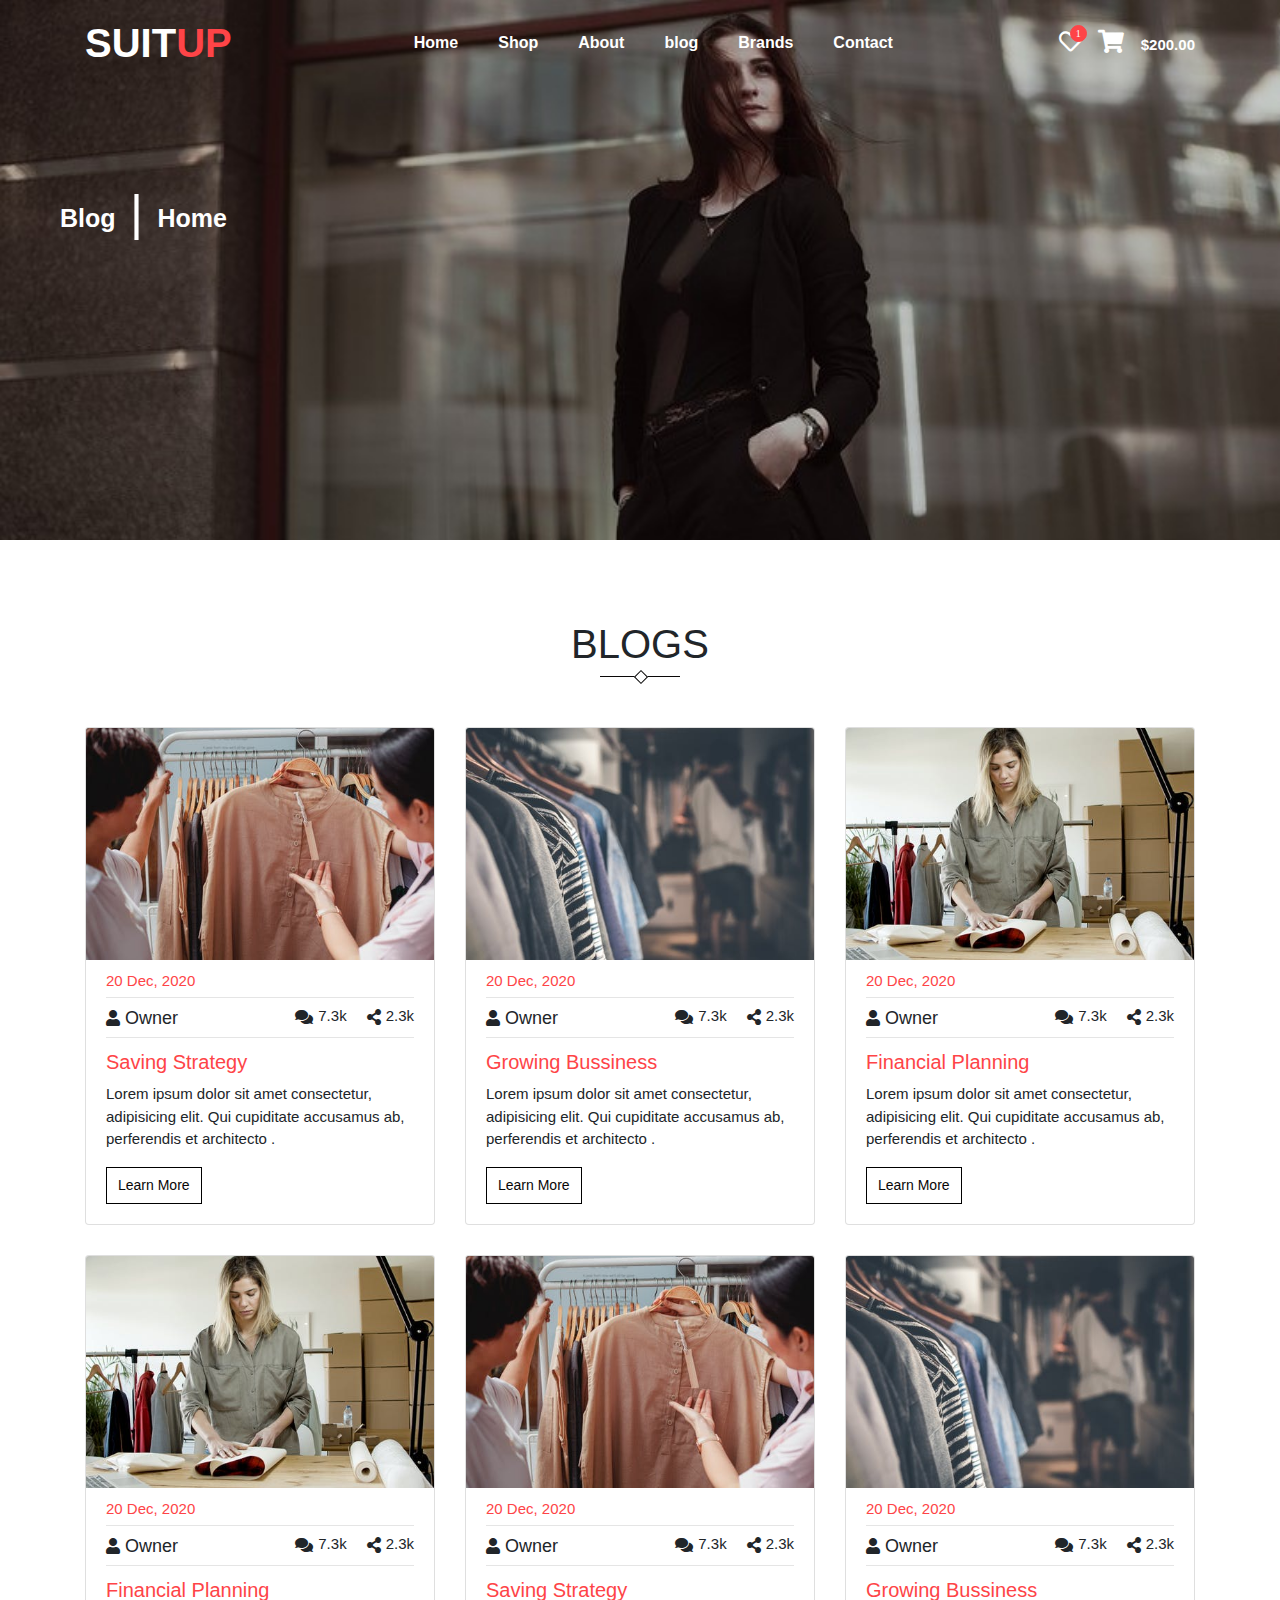
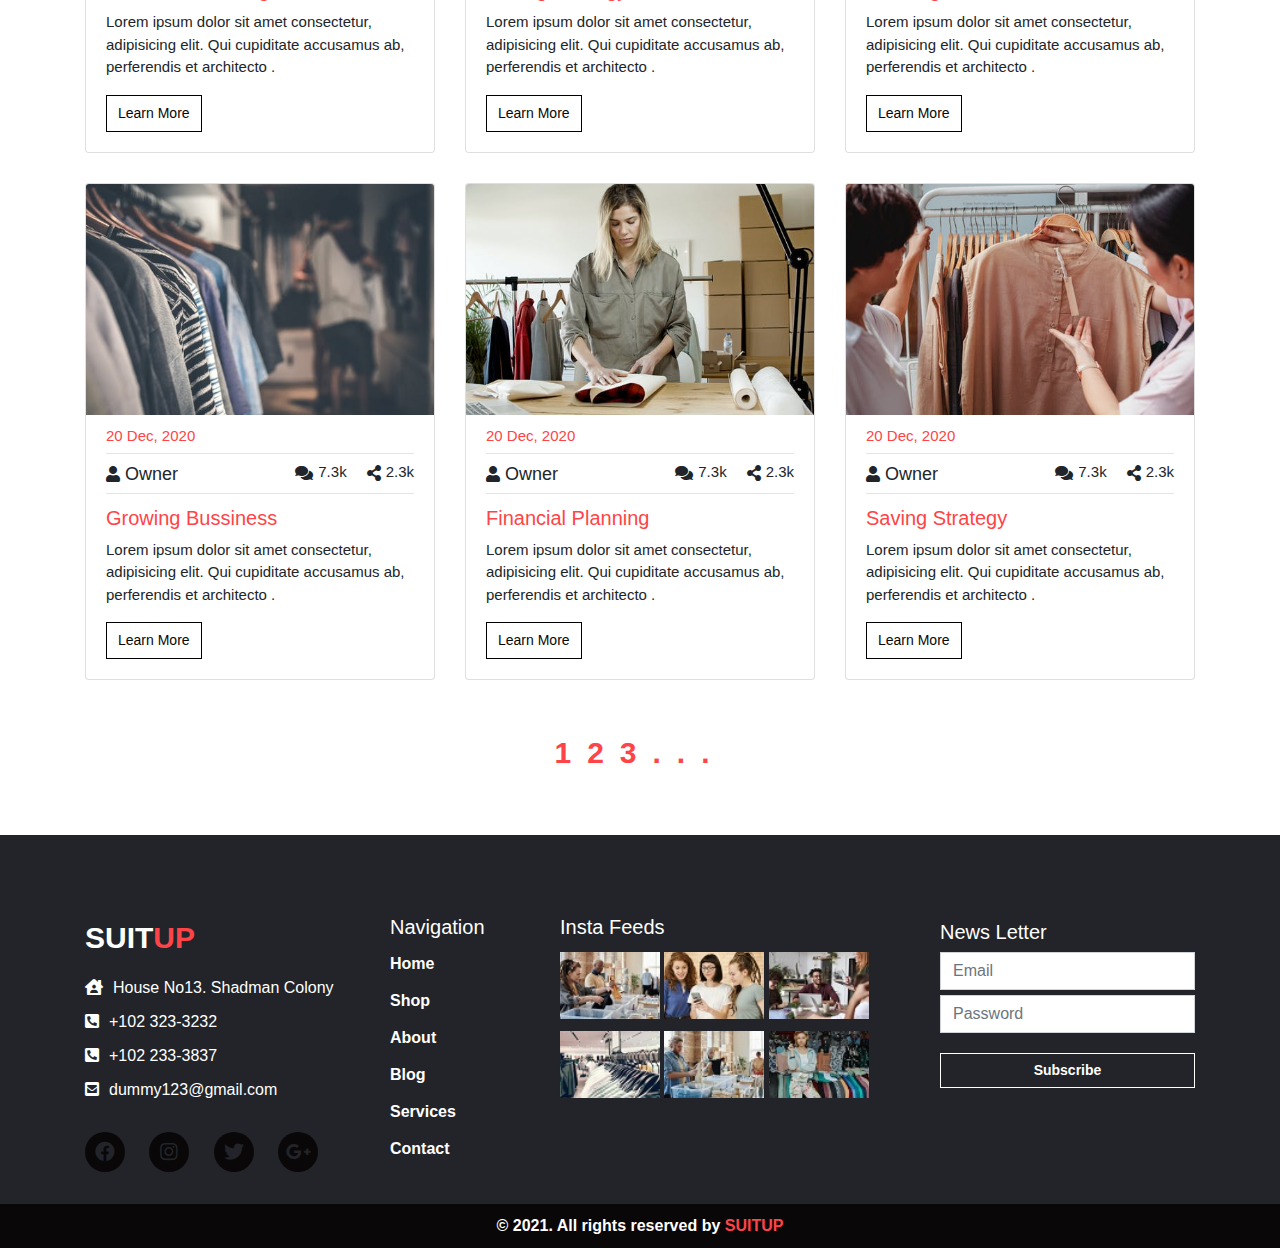
<file: blogs.html>
<!DOCTYPE html>
<html lang="azz">
    <head>
        <meta charset="UTF-8">
        <meta name="viewport" content="width=device-width, initial-scale=1.0">
        <title>Blogs-detail</title>
        <link rel="stylesheet" href="assets/css/style.css">
        <link rel="stylesheet" href="assets/css/aos.css">
        <link rel="stylesheet" href="assets/css/owl.carousel.min.css">
        <link rel="stylesheet" href="assets/css/owl.theme.default.min.css">
        <link rel="stylesheet" href="assets/css/all.css">
        <link rel="stylesheet" href="assets/css/fontawesome.min.css">
        <link rel="stylesheet" href="assets/css/bootstrap.min.css">

    </head>
    <body>
        <header class="blogs-detail">
            <nav class="navbar navbar-expand-md navbar-dark" id="nava">
                <div class="container">
                    <a href="#" class="navbar-brand">SUIT<span>UP</span></a>
                    <button class="navbar-toggler bg-dark" type="button" data-toggle="collapse" data-target="#hello" aria-controls="navbarSupportedContent" aria-expanded="false" aria-label="Toggle navigation">
                        <span class="navbar-toggler-icon"></span>
                    </button>
                    <div class="collapse navbar-collapse" id="hello">
                        <ul class="navbar-nav m-auto relative">
                            <li class="nav-item relative"><a href="#" class="nav-link">Home</a></li>
                            <li class="nav-item relative"><a href="#ourteam" class="nav-link">Shop</a></li>
                            <li class="nav-item relative list"><a href="#aboutus" class="nav-link">About</a>
                               
                            </li>
                            <li class="nav-item list relative"><a href="#blog" class="nav-link">blog</a>
                               
                            </li>
                            <li class="nav-item relative"><a href="#latestcollect" class="nav-link">Brands</a></li>
                            <li class="nav-item relative list"><a href="#contactus" class="nav-link">Contact</a>
                                
                            </li>
                        </ul>
                        <div class="icons relative">
                            <div class="nav-icons">
                                <i class="far fa-heart one-text"></i>
                                <i class="fas fa-shopping-cart"></i>
                                <p class="inline">$200.00</p>
                            </div>
                        </div>
                    </div>
                </div>
             </nav>
        <div class="blog-detail-button relative">
            <a class="btn line" href="#">Blog</a>
            <span>|</span>
            <a class="btn" href="#">Home</a>
        </div>
        </header>
        <section id="blog">
            <div class="container blog-detail">
                <div class="row">
                    <div class="col-12 text-center">
                        <h1>Blogs</h1>
                        <div class="style-line relative">
                            <div class="style-line1"></div>
                        </div>
                    </div>
                    <div class="col-lg-4 col-md-6">
                        <div class="card relative">
                            <img class="card-img-top" src="assets/images/Blog/b1.jpeg" alt="Card image cap">
                            <div class="card-body">
                                <div class="blog-date">
                                    <p >20 Dec, 2020</p>
                                </div>
                                <div class="card-title-2">
                                    <div class="content d-flex">
                                        <i class="fas fa-user"></i>
                                        <p>Owner</p>
                                    </div>
                                    <div class="content2">
                                        <div class="media">
                                            <div class="media-left d-flex">
                                                <i class="fas fa-comments"></i>
                                                <p>7.3k</p>
                                            </div>
                                            <div class="media-right d-flex">
                                                <i class="fas fa-share-alt"></i>
                                                <p>2.3k</p>
                                            </div>
                                        </div>
                                    </div>
                                </div>
                                <h5 class="card-title">Saving Strategy</h5>
                                <p class="card-text"> Lorem ipsum dolor sit amet consectetur, adipisicing elit.
                                    Qui cupiditate accusamus ab, perferendis et architecto
                                    .</p>
                                   <a href="blog.html" type="button" class="btn1">Learn More</a>
                            </div>
                        </div>
                    </div>
                    <div class="col-lg-4 col-md-6">
                        <div class="card">
                            <img class="card-img-top" src="assets/images/Blog/b2.jpeg" alt="Card image cap">
                            <div class="card-body">
                                <div class="blog-date">
                                    <p>20 Dec, 2020</p>
                                </div>
                                <div class="card-title-2">
                                    <div class="content d-flex">
                                        <i class="fas fa-user"></i>
                                        <p>Owner</p>
                                    </div>
                                    <div class="content2">
                                        <div class="media">
                                            <div class="media-left d-flex">
                                                <i class="fas fa-comments"></i>
                                                <p>7.3k</p>
                                            </div>
                                            <div class="media-right d-flex">
                                                <i class="fas fa-share-alt"></i>
                                                <p>2.3k</p>
                                            </div>
                                        </div>
                                    </div>
                                </div>
                                <h5 class="card-title">Growing Bussiness</h5>
                                <p class="card-text"> Lorem ipsum dolor sit amet consectetur, adipisicing elit.
                                    Qui cupiditate accusamus ab, perferendis et architecto
                                    .</p>
                                   <a href="blog.html" type="button" class="btn1">Learn More</a>
                            </div>
                        </div>
                    </div>
                    <div class="col-lg-4 col-md-6">
                        <div class="card">
                            <img class="card-img-top" src="assets/images/Blog/b3.jpeg" alt="Card image cap">
                            <div class="card-body">
                                <div class="blog-date">
                                    <p>20 Dec, 2020</p>
                                </div>
                                <div class="card-title-2">
                                    <div class="content d-flex">
                                        <i class="fas fa-user"></i>
                                        <p>Owner</p>
                                    </div>
                                    <div class="content2">
                                        <div class="media">
                                            <div class="media-left d-flex">
                                                <i class="fas fa-comments"></i>
                                                <p>7.3k</p>
                                            </div>
                                            <div class="media-right d-flex">
                                                <i class="fas fa-share-alt"></i>
                                                <p>2.3k</p>
                                            </div>
                                        </div>
                                    </div>
                                </div>
                                <h5 class="card-title">Financial Planning</h5>
                                <p class="card-text"> Lorem ipsum dolor sit amet consectetur, adipisicing elit.
                                    Qui cupiditate accusamus ab, perferendis et architecto
                                    .</p>
                                   <a href="blog.html" type="button" class="btn1">Learn More</a>
                            </div>
                        </div>
                    </div>
                    <div class="col-lg-4 col-md-6">
                        <div class="card">
                            <img class="card-img-top" src="assets/images/Blog/b3.jpeg" alt="Card image cap">
                            <div class="card-body">
                                <div class="blog-date">
                                    <p>20 Dec, 2020</p>
                                </div>
                                <div class="card-title-2">
                                    <div class="content d-flex">
                                        <i class="fas fa-user"></i>
                                        <p>Owner</p>
                                    </div>
                                    <div class="content2">
                                        <div class="media">
                                            <div class="media-left d-flex">
                                                <i class="fas fa-comments"></i>
                                                <p>7.3k</p>
                                            </div>
                                            <div class="media-right d-flex">
                                                <i class="fas fa-share-alt"></i>
                                                <p>2.3k</p>
                                            </div>
                                        </div>
                                    </div>
                                </div>
                                <h5 class="card-title">Financial Planning</h5>
                                <p class="card-text"> Lorem ipsum dolor sit amet consectetur, adipisicing elit.
                                    Qui cupiditate accusamus ab, perferendis et architecto
                                    .</p>
                                   <a href="blog.html" type="button" class="btn1">Learn More</a>
                            </div>
                        </div>
                    </div>
                    <div class="col-lg-4 col-md-6">
                        <div class="card relative">
                            <img class="card-img-top" src="assets/images/Blog/b1.jpeg" alt="Card image cap">
                            <div class="card-body">
                                <div class="blog-date">
                                    <p >20 Dec, 2020</p>
                                </div>
                                <div class="card-title-2">
                                    <div class="content d-flex">
                                        <i class="fas fa-user"></i>
                                        <p>Owner</p>
                                    </div>
                                    <div class="content2">
                                        <div class="media">
                                            <div class="media-left d-flex">
                                                <i class="fas fa-comments"></i>
                                                <p>7.3k</p>
                                            </div>
                                            <div class="media-right d-flex">
                                                <i class="fas fa-share-alt"></i>
                                                <p>2.3k</p>
                                            </div>
                                        </div>
                                    </div>
                                </div>
                                <h5 class="card-title">Saving Strategy</h5>
                                <p class="card-text"> Lorem ipsum dolor sit amet consectetur, adipisicing elit.
                                    Qui cupiditate accusamus ab, perferendis et architecto
                                    .</p>
                                   <a href="blog.html" type="button" class="btn1">Learn More</a>
                            </div>
                        </div>
                    </div>
                    <div class="col-lg-4 col-md-6">
                        <div class="card">
                            <img class="card-img-top" src="assets/images/Blog/b2.jpeg" alt="Card image cap">
                            <div class="card-body">
                                <div class="blog-date">
                                    <p>20 Dec, 2020</p>
                                </div>
                                <div class="card-title-2">
                                    <div class="content d-flex">
                                        <i class="fas fa-user"></i>
                                        <p>Owner</p>
                                    </div>
                                    <div class="content2">
                                        <div class="media">
                                            <div class="media-left d-flex">
                                                <i class="fas fa-comments"></i>
                                                <p>7.3k</p>
                                            </div>
                                            <div class="media-right d-flex">
                                                <i class="fas fa-share-alt"></i>
                                                <p>2.3k</p>
                                            </div>
                                        </div>
                                    </div>
                                </div>
                                <h5 class="card-title">Growing Bussiness</h5>
                                <p class="card-text"> Lorem ipsum dolor sit amet consectetur, adipisicing elit.
                                    Qui cupiditate accusamus ab, perferendis et architecto
                                    .</p>
                                   <a href="blog.html" type="button" class="btn1">Learn More</a>
                            </div>
                        </div>
                    </div>
                    <div class="col-lg-4 col-md-6">
                        <div class="card">
                            <img class="card-img-top" src="assets/images/Blog/b2.jpeg" alt="Card image cap">
                            <div class="card-body">
                                <div class="blog-date">
                                    <p>20 Dec, 2020</p>
                                </div>
                                <div class="card-title-2">
                                    <div class="content d-flex">
                                        <i class="fas fa-user"></i>
                                        <p>Owner</p>
                                    </div>
                                    <div class="content2">
                                        <div class="media">
                                            <div class="media-left d-flex">
                                                <i class="fas fa-comments"></i>
                                                <p>7.3k</p>
                                            </div>
                                            <div class="media-right d-flex">
                                                <i class="fas fa-share-alt"></i>
                                                <p>2.3k</p>
                                            </div>
                                        </div>
                                    </div>
                                </div>
                                <h5 class="card-title">Growing Bussiness</h5>
                                <p class="card-text"> Lorem ipsum dolor sit amet consectetur, adipisicing elit.
                                    Qui cupiditate accusamus ab, perferendis et architecto
                                    .</p>
                                   <a href="blog.html" type="button" class="btn1">Learn More</a>
                            </div>
                        </div>
                    </div>
                    <div class="col-lg-4 col-md-6">
                        <div class="card">
                            <img class="card-img-top" src="assets/images/Blog/b3.jpeg" alt="Card image cap">
                            <div class="card-body">
                                <div class="blog-date">
                                    <p>20 Dec, 2020</p>
                                </div>
                                <div class="card-title-2">
                                    <div class="content d-flex">
                                        <i class="fas fa-user"></i>
                                        <p>Owner</p>
                                    </div>
                                    <div class="content2">
                                        <div class="media">
                                            <div class="media-left d-flex">
                                                <i class="fas fa-comments"></i>
                                                <p>7.3k</p>
                                            </div>
                                            <div class="media-right d-flex">
                                                <i class="fas fa-share-alt"></i>
                                                <p>2.3k</p>
                                            </div>
                                        </div>
                                    </div>
                                </div>
                                <h5 class="card-title">Financial Planning</h5>
                                <p class="card-text"> Lorem ipsum dolor sit amet consectetur, adipisicing elit.
                                    Qui cupiditate accusamus ab, perferendis et architecto
                                    .</p>
                                   <a href="blog.html" type="button" class="btn1">Learn More</a>
                            </div>
                        </div>
                    </div>
                    <div class="col-lg-4 col-md-6">
                        <div class="card relative">
                            <img class="card-img-top" src="assets/images/Blog/b1.jpeg" alt="Card image cap">
                            <div class="card-body">
                                <div class="blog-date">
                                    <p >20 Dec, 2020</p>
                                </div>
                                <div class="card-title-2">
                                    <div class="content d-flex">
                                        <i class="fas fa-user"></i>
                                        <p>Owner</p>
                                    </div>
                                    <div class="content2">
                                        <div class="media">
                                            <div class="media-left d-flex">
                                                <i class="fas fa-comments"></i>
                                                <p>7.3k</p>
                                            </div>
                                            <div class="media-right d-flex">
                                                <i class="fas fa-share-alt"></i>
                                                <p>2.3k</p>
                                            </div>
                                        </div>
                                    </div>
                                </div>
                                <h5 class="card-title">Saving Strategy</h5>
                                <p class="card-text"> Lorem ipsum dolor sit amet consectetur, adipisicing elit.
                                    Qui cupiditate accusamus ab, perferendis et architecto
                                    .</p>
                                   <a href="blog.html" type="button" class="btn1">Learn More</a>
                            </div>
                        </div>
                    </div>
                    <div class="col-12 text-center carry-on">
                        <p>123...</p>
                    </div>
                </div>
            </div>
        </section>
        <footer id="footer">
            <div class="container">
                <div class="row">
                    <div class="col-lg-3 col-md-4">
                        <div class="footer-heading">
                            <p>SUIT<span>UP</span></p>
                        </div>
                        <div class="footer-content">
                            <ul>
                                <li><a><i class="fas fa-house-user"></i>House No13. Shadman Colony</a></li>
                                <li><a><i class="fas fa-phone-square-alt"></i>+102 323-3232</a></li>
                                <li><a><i class="fas fa-phone-square-alt"></i>+102 233-3837</a></li>
                                <li><a><i class="fas fa-envelope-square"></i>dummy123@gmail.com</a></li>
                            </ul>
                        </div>
                        <div class="footer-icons">
                            <ul>
                                <li><a><i class="fab fa-facebook"></i></a></li>
                                <li><a><i class="fab fa-instagram"></i></a></li>
                                <li><a><i class="fab fa-twitter"></i></a></li>
                                <li><a><i class="fab fa-google-plus-g"></i></a></li>
                            </ul>
                        </div>
                    </div>
                    <div class="col-lg-2 col-md-4">
                        <div class="footer-heading2 move">
                            <h5>Navigation</h5>
                            <div class="footer-links">
                                <ul class="footer-links">
                                    <li><a href="#">Home</a></li>
                                    <li><a href="#">Shop</a></li>
                                    <li><a href="#">About</a></li>
                                    <li><a href="#">Blog</a></li>
                                    <li><a href="#">Services</a></li>
                                    <li><a href="#">Contact</a></li>
                                </ul>
                            </div>
                         </div>
                    </div>
                    <div class="col-lg-4 col-md-4">
                        <div class="footer-images">
                            <h5>Insta Feeds</h5>
                            <ul class="">
                                <li class="footer-img"><img src="assets/images/insta feeds/insta1.jpeg"></li>
                                <li class="footer-img"><img src="assets/images/insta feeds/insta3.jpeg"></li>
                                <li class="footer-img"><img src="assets/images/insta feeds/insta2.jpeg"></li>
                                <li class="footer-img"><img src="assets/images/insta feeds/insta5.jpeg"></li>
                                <li class="footer-img"><img src="assets/images/insta feeds/insta4.jpeg"></li>
                                <li class="footer-img"><img src="assets/images/insta feeds/insta6.jpeg"></li>
                            </ul>
                        </div>
                    </div>
                    <div class="col-lg-3 col-md-4">
                        <div class="footer-subscription">
                            <h5>News Letter</h5>
                            <form>
                                <input type="email" class="form-control" placeholder="Email">
                                <input type="password" class="form-control fp" placeholder="Password">
                                <a href="#" type="submit" class="btn form-control">Subscribe</a>
                            </form>
                        </div>
                    </div>
                    
                </div>
            </div>
            <div class="bottom-footer text-center">
                <p>© 2021. All rights reserved by <span>SUITUP</span></p>
            </div>
        </footer>
        <script src="assets/js/jQuery.js"></script>
    <script src="assets/js/bootstrap.min.js"></script>
    <script src="assets/js/owl.carousel.js"></script>
    <script src="assets/js/custom.js"></script>
    <script src="assets/js/counter.js"></script>
    <script src="assets/js/aos.js"></script>
    </body>
</html>
</file>
<file: assets/css/style.css>
/* ----------------------
[Table of contents]
 
01.Default CSS
02.Preloader CSS
03.Navbar CSS
04.Main Banner CSS
05.love-appzo CSS
06.Manage Everything CSS
07.Facts CSS
08.Easy Process CSS
09.Video CSS
10.Pricing CSS
11.FAQ's CSS
12.Testimonial CSS
13.ScreenShots CSS
14.Our Team CSS
15.Blogs CSS
16.Client Carousel CSS
17.Footer CSS
18.Blog Detail Page CSS
19.Contact Page CSS

 --------------------------*/


 /*======================================
 ============== Default CSS =============
 ======================================== */

html{
  scroll-behavior: smooth!important;
}
body{
  font-family: 'Poppins', sans-serif!important;
  
}
:root{
  
   --red: #FE4447!important; 
  --white2: #fcfcfc;
  --white1: #ffffff;
  --black: #090707;
}
h1,h2,h3,h4,h5,h6{
    padding: 0;
    margin: 0;
}
section{
    padding: 80px 0 80px 0;
}
ul{
    padding: 0!important;
    margin: 0!important;
}
p{
    font-size: 15px;
    padding: 0;
    margin: 0;
}
a{
    color: var(--black);
    transition: .5s all ease;
    -webkit-transition: .5s all ease;
    text-decoration: none!important;
}
.btn{
    color: var(--white)!important;
    padding: 8px 16px!important;
    border: 1px solid white!important;
    transition: .5s all ease!important;
    -webkit-transition: .5s all ease!important;
    font-size: 14px!important;
    font-weight: 600!important;
}
.btn:focus{
    box-shadow: none;
}
.btn1{
  color: var(--black);
  padding: 10px 14px;
  border: 1px solid black;
  transition: 0.7s all ease;
  font-size: 14px;
  text-decoration: none;
  font-family: 'Heebo', sans-serif;
}
.btn1:hover{
  color: var(--white1)!important;
  background-color: var(--black);
}
.btn:hover{
  color: var(--black)!important;
  background-color: var(--white);
  
}
.style-line{
  height: 2px;
  background-color: var(--black);
  margin-top: 5px;
  width: 60px;
}
.np{
  padding: 0!important;
}
.ntp{
  padding-top: 0px!important;
}
.pl-5{
  padding-left: 5px;
}
.pb-70{
    padding-bottom: 70px;
}
.pb-50{
    padding-bottom: 50px;
}
.mb-30{
  margin-bottom: 30px;
}
.mb-50{
  margin-bottom: 50px;
}
.relative{
  position: relative;
}
.w-100{
  width: 100%;
}
.h-100{
  height: 100%;
}
.color-white{
  color: var(--white)!important;
}
.f{
  float: right!important;
}
.color-purple{
  color: var(--skyblue);
}
.inline{
  display: inline-block;
}
.bold{
  font-weight: bold;
}
.float-left{
  float: left!important;
}
.form-control{
    height: 50px;
    border-radius: 20px;
}
.db{
  display: inline-block!important;
}
.di{
  display: inline!important;
}
.no-overflow{
  overflow: hidden;
}
.dib{
  display: inline-block!important;
}
section{
  padding-top: 80px;
  padding-bottom: 20px;
}
.style-line1{
  position: absolute;
  top : -4.4px;
  left: 45%;
  border: 1px solid black;
  transform: rotateZ(45deg);
  margin: 0px auto;
  width: 10px;
  height: 10px;
  background-color: var(--white1);
  margin-bottom: 50px;
}
.style-line{
  margin: 0px auto;
  color: #090707;
  width: 100px;
  height: 1px;
  background-color: #090707;
  margin-bottom: 50px;
}


/*******************
*****Top-Banner*****
********************/

.top-banner .top-banner-heading, .top-banner-icon, .top-banner-search-login {
  padding-top: 10px;
}
.top-banner .top-banner-heading p{
  font-size: 16px;
  font-weight: bold;
}
.top-banner .top-banner-heading span{
  color: var(--red)
}
.top-banner-area::before{
   content: '';
   position: absolute;
   top: 100%;
   left: 0;
   height: 1px;
   background-color: #282c2835;
   width: 100%;
}
.top-banner .top-banner-icon{
  color: var(--black);
}
.top-banner p{
  margin-bottom: 10px!important;
}
.top-banner .top-banner-icon ul li{
  display: inline-block;
  text-decoration: none;
  padding-left: 15px;
} 
.top-banner .top-banner-search i{
  padding-right: 6px;
} 
.nav-icons{
  font-size: 23px;
}
.one-text::after{
  content: "1";
  position: absolute;
  left: 8%;
  top: 19%;
  color:var(--white2);
  background-color: var(--red);
  border: 1px solid var(--red);
  border-radius: 50%;
  line-height: 50%;
  padding: 5px 5px;
  font-size: 10px;
}
.top-banner .top-banner-search-login{
  margin-right: 3px;
}
.top-banner .search::after{
  position: absolute;
  top: 0px;
  left: 20%;
  height: 100%;
  width: 1px;
  background-color: #282c2835;
  content: '';
}
.top-banner .top-banner-login i{
  padding-right: 6px;
} 
.top-banner .login::after{
  position: absolute;
  top: 0%;
  left: 62%;
  height: 100%;
  width: 1px;
  background-color: #282c2835;
  content: '';
}
@media screen and (max-width: 991px) {
  .top-banner .search::after{
    position: absolute;
    top: 0px;
    left: 14%;
    height: 100%;
    width: 1px;
    background-color: #282c2835;
    content: '';
  }
  .top-banner .login::after{
    position: absolute;
    top: 0px;
    left: 53%;
    height: 100%;
    width: 1px;
    background-color: #282c2835;
    content: '';
  }
  .icons .nav-icons p{
    display: none;
  }
  .icons .nav-icons{
    padding-left: 5px;
  }
  .one-text::after{
    display: none;
  }
}
.top-banner-area2{
    position: absolute;
    left: 0%;
    top: 0%;
    visibility: hidden;
}
.top-banner-area2 p{
  padding: 10px 0px;
}
@media screen and (max-width: 768px){
  .top-banner-area{
    visibility: hidden;
  }
  .top-banner-area .hdd{
    display: none;
  }
  .top-banner-area2{
    visibility: visible;
  }
  .top-banner-area2::before{
    visibility: visible;
  }
  #nava ul li a{
    padding:8px 0px!important;
  }
}
.top-banner-area2 .row::before{
  content: '';
  position: absolute;
  top: 100%;
  left: 0;
  height: 1px;
  background-color: #282c2835;
  width: 100%;
}

/*******************
*****Navbar*********
********************/

#nava .navbar-brand{
  font-weight: bold;
  font-size: 40px;
  color: var(--black);
}
.navbar-brand span{
  color:var(--red);
}

#nava ul li a{
  font-weight: bold;
  font-size: 16px;
  padding: 0px 20px;
  color:  var(--black);
}
#nava .icons{
  text-align: right;
  padding-top: 12px;
 
  display: inline-block;
}
#nava .nav-icons i{
  padding-right: 10px;
}
#nava .nav-icons p{
  font-weight: bold;
}
#nava .navbar-toggler{
  padding: 10px 15px;
}
#nava .list ul{
 background-color: var(--white1);
 position: absolute;
 top: 20px;
 left: 5px;
 z-index: 2;
 display: none;
 
 border: 1px solid white;
}
#nava .list:hover ul{
  display: block;
}
#nava .list ul li{
  padding: 10px 0px;
  width: 100px;
  list-style: none;
}
#nava .list ul li a{
  padding: 15px 10px 0px 10px;
  font-size: 14px;
  font-weight:bold!important;
}
@media screen and (max-width: 768px){
  .list ul{
    margin-top: -20px!important;
    margin-left: 70px!important;
  }
  .list ul li{
    padding: 0px 0px!important;
  }
}

/*******************
*****Main-Banner****
********************/

.bg-img{
  background-image: url(../images/main-banner/mb5.jpg);
  background-repeat: no-repeat;
  background-size: cover;
  height: 90vh;
}
.bg-img::before{
  content: '';
  position: absolute;
  top: 0;
  left: 0;
  height: 100%;
  width: 100%;
  background-color: rgba(0,0,0,0.5);
  z-index: 1;
}

.bg-img2{
  background-image: url(../images/main-banner/mb``.jpg);
  background-repeat: no-repeat;
  background-size: cover;
  height: 90vh;
  width: 100%;
  margin-top: -15px;
}
.bg-img2::before{
  content: '';
  position: absolute;
  top: 0;
  left: 0;
  height: 100%;
  width: 100%;
  background-color: rgba(0,0,0,0.4);
  z-index: 1;
}
.bg-img3{
  background-image: url(../images/main-banner/mb6.jpg);
  background-repeat: no-repeat;
  background-size: cover;
  height: 90vh;
  width: 100%;
  margin-top: -15px;
}
.bg-img3::before{
  content: '';
  position: absolute;
  top: 0;
  left: 0;
  height: 100%;
  width: 100%;
  background-color: rgba(0,0,0,0.3);
  z-index: 1;
}
.main-banner{
  color: #ffffff;
}
.main-banner a{
  color: #ffffff;
}
.main-banner .main-banner-content{
  position: absolute;
  top: 57%;
  left: 49%;
  transform: translate(-50%,-50%);
  z-index: 2;
  display: inline-block!important;
}

.main-banner h5{
  margin-bottom: 10px;
}
.main-banner .main-banner-content .main-banner-button a{
  margin-right: 10px;
}

.main-banner .main-banner-content .main-banner-middle-heading h1{
  font-size: 50px;
  font-weight: 700;
  margin: 0px 0px;
  padding: 3px 0px;
}
.main-banner .main-banner-middle-heading::before{
  content: '';
  position: absolute;
  top: 0;
  left: 0;
  width: 100%;
  height: 2px;
  color: var(--white1);
  background-color: var(--white1);
  
}
.main-banner .main-banner-middle-heading::after{
  content: '';
  position: absolute;
  top: 100%;
  left: 0;
  width: 100%;
  height: 2px;
  color: var(--white1);
  background-color: var(--white1);
}
.main-banner p{
  margin: 13px 0px;
}
.carousel-control-prev,
.carousel-control-next{
  opacity: 0!important;
}
@media screen and (max-width: 768px){
  .main-banner .main-banner-content p{
    display: none;
  }
}

/*******************
*****Main-Banner2***
********************/

.main-banner .main-banner-content2{
  position: absolute;
  top: 60%;
  left:52%;
  transform: translate(-50%,-50%);
  z-index: 2;
  display: inline-block!important;
}
.main-banner .main-banner-content2 .main-banner-top-heading h1{
  font-size: 50px;
  margin: 0px 0px;
  font-weight: bold;
  text-transform: uppercase;
}
.main-banner .main-banner-content2 .main-banner-top-heading::after{
  content: '';
  position: absolute;
  top: 100;
  left: 0;
  width: 100%;
  height: 3px;
  color: var(--white1);
  background-color: var(--white1);
  
}
.main-banner .main-banner-content2 p{
  margin: 8px 0px;
}
.main-banner .main-banner-content2 .btn{
  background-color: white!important;
  color: var(--black)!important;
}
.main-banner .main-banner-content2 .btn:hover{
  background-color: transparent!important;
  color: white!important;
}

/*******************
*****Main-Banner2***
********************/

.main-banner .main-banner-content3{
  position: absolute;
  top: 60%;
  left:52%;
  transform: translate(-50%,-50%);
  z-index: 2;
  display: inline-block!important;
}
.main-banner .main-banner-content3 .main-banner-top-heading h1{
  font-size: 50px;
  margin: 0px 0px;
  font-weight: bold;
  text-transform: uppercase;
}
.main-banner .main-banner-content3 a{
  margin-top: 10px;
}

 
/*******************
*****Collec-type****
********************/

#collectiontype{
  padding-top: 20px;
}
#collectiontype .collec-content::before,
#collectiontype .collec-content::after{
  content: '';
  width: 0;
  height: 0;
  position: absolute;
  z-index: 1;
  opacity: 0;
}
#collectiontype .collec-content{
  overflow: hidden;
  
}
#collectiontype .collec-content img{
  -webkit-transform: scale(1.2);
	transform: scale(1.2);
	-webkit-transition: .3s ease-in-out;
	transition: .5s ease-in-out;
}
#collectiontype .collec-content:hover img{
  -webkit-transform: scale(1);
	transform: scale(1);
  filter: brightness(60%);
}
#collectiontype .collec-content:hover::before,
#collectiontype .collec-content:hover::after{
  height: 90%;
  width: 90%;
  opacity: 1;
  transition: .5s ease-in-out;
}
#collectiontype .collec-content::before{
  bottom: 5%;
  left: 5%;
  border-left: 2px solid var(--white2);
  border-bottom: 2px solid var(--white2);
}
#collectiontype .collec-content::after{
  top: 5%;
  right: 5%;
  border-top: 2px solid var(--white2);
  border-right: 2px solid var(--white2);
}
#collectiontype .content{
  width: 100%;
  position: absolute;
  top: 35%;
  left: 0%;
  color: var(--white1);
}

#collectiontype .content h3{
  font-size: 50px;
  margin-bottom: 0;
}
#collectiontype .content p{
  color: #FC4840;
  font-weight: bold;
}
 /*******************
*******Gallery*******
********************/

#gallery img{
  width: 100%;
}
#gallery .gallery-image img{
  filter: brightness(50%);
  transition: 0.5s ease-in 0s;
}
#gallery .gallery-image:hover img{
  filter: brightness(100%);
}

/*******************
*******AboutUs******
********************/

#aboutus h1{
  text-transform: uppercase;
}
#aboutus .style-line{
  width: 130px;
}
#aboutus .aboutus-content h2{
  font-weight: bold;
}
#aboutus .aboutus-content-heading{
  color: var(--red);
}
#aboutus .aboutus-content p{
  margin-top: 20px;
}
#aboutus .brands-rating{
  margin-top: 23px;
}
#aboutus .hidden-text{
  margin:0px!important;
}
@media screen and (max-width: 991px){
  #aboutus .content{
    margin-bottom: 10px;
  }
  #aboutus .content .box{
    width: 25%!important;
  }
}
@media screen and (max-width: 1199px){
  #aboutus .hidden-text{
    display: none;
  }
}
@media screen and (max-width: 767px){
  #aboutus .content .box{
    width: 30%!important;
  }
}
#aboutus .content{
  margin-top: 10px;
  display: flex;
  justify-content: space-around;
  height: 100px;
}
#aboutus .content .box{
  background-color: var(--red);
  border-radius: 5%;
  padding: 20px;
  width: 20%;
}
#aboutus .content .box .counter{
  font-size: 38px;
  font-weight: 500;
  color: var(--white1);
  position: absolute;
  top: 50%;
  left: 50%;
  transform: translate(-50% , -50%);
}
#aboutus .aboutus-image::before{
  content: '';
  position: absolute;
  top: 0;
  left: 20%;
  background-color: var(--red);
  height: 120px;
  width: 50px; 
  opacity: 0.6;
}


/*******************
******L-Collect*****
********************/

#latestcollect .latestcollect-heading{
  text-transform: uppercase;
}
#latestcollect .style-line{
  width: 170px;
}
#latestcollect .style-line1{
  left: 46%;
}
.latestcollect-content .content{
  margin-top: 15px;
  display: flex;
  justify-content: space-around;
}
.latestcollect-content p{
  color: var(--red);
  font-size: 22px;
 margin-bottom: 0px;
 font-family: 'Oswald', sans-serif;
}
.latestcollect-content del{
  font-size: 18px;
  padding-left: 15px;
}
.latestcollect-content h4{
  margin-bottom: 0px;
}
.latestcollect-content .star{
  text-align: center;
  margin-bottom: 30px;
}
.latestcollect-content .star ul li{

  list-style: none;
  display: inline-block;
}
.latestcollect-content .star ul li i{
  display: block;
  color: #FFAF47;
}
 .condition{
  position: absolute;
  top: 3%;
  left: 80%;
  color: var(--white1);
  background-color: var(--red);
  padding: 2px 8px;
}
.condition1{
  position: absolute;
  top: 3%;
  left: 80%;
  color: var(--white1);
  background-color: var(--black);
  padding: 2px 8px;
}
.latestcollect-content .image-rotate{
  overflow: hidden;
}
.latestcollect-content .image-rotate img{
  transform: scale(1);
  transition: .5s ease-in-out 0s;
}
.latestcollect-content .image-rotate:hover img{
  transform: scale(1.1);
  filter: brightness(90%);
}
.latestcollect-content .image-icons ul li{
  list-style: none;
  display: inline-block;
  padding: 0px 8px;
}
.latestcollect-content .image-icons ul li i{
  color: var(--black);
  border: 1px solid #ffffff;
  border-radius: 50%;
  padding: 10px 10px;
  font-size: 18px;
  background-color: var(--white1);
}
.latestcollect-content .image-icons ul .st{
  transform: rotateY(180deg);
  transition: 0.3s ease-in-out;
}
.latestcollect-content .image-content:hover .image-icons ul .st{
  transform: rotateY(0deg);
}
.latestcollect-content .image-icons{
  text-align: center;
  position: absolute;
  top: 70%;
  left: 24%;
  opacity: 0;
  transition: 0.3s ease-in-out;
}
.latestcollect-content .image-content:hover .image-icons{
  opacity: 1;
}

/*******************
******Top-Picks*****
********************/

#top-picks h1{
  text-transform: uppercase;
}
#top-picks .style-line{
  width: 120px;
}
.top-picks .content{
  border: 1px solid rgba(0,0,0,0.3);
  text-align: center;
  display: block;
  padding: 10px 0px;
  transition: 0.1s ease-in-out;
}
.top-picks .content:hover{
  border: 1px solid var(--red);
}
.top-picks .content img{
  padding-top: 8px;
}
.top-picks{
  padding: 10px 15px;
}
.top-picks .content h5{
  padding-top: 8px;
  display: block!important;
}
#top-picks .active{
  border: 1px solid var(--red);
  background-color: var(--red)!important;
}
#top-picks .content:hover{
  background-color: var(--red);
}
@media screen and (max-width: 575px){
  .top-picks{
    width: 50%;
    margin: auto;
  }
}
#top-picks .active::before{
  position: absolute;
  content: '';
  left: 37%;
  top: 63%;
  height: 50px;
  width: 50px;
  background-color: var(--red);
  color: #FFAF47;
  transform: rotateZ(45deg);
  z-index: -1;
}
#top-picks  .hover-effect{
  position: absolute;
  left: 36%;
  top: 63%;
  height: 50px;
  width: 50px;
  background-color: white;
  transform: rotateZ(45deg);
  z-index: -1;
}
#top-picks .content:hover .hover-effect{
  background-color: var(--red);
  transition: 0.1s ease-in-out;
}
#top-picks  .hover-effect1{
  position: absolute;
  left: 33%;
  top: 63%;
  height: 50px;
  width: 50px;
  background-color: white;
  transform: rotateZ(45deg);
  z-index: -1;
}
#top-picks .content:hover .hover-effect1{
  background-color: var(--red);
  transition: 0.1s ease-in-out;
}

/*******************
******Out-Team******
********************/

#team h1{
  text-transform: uppercase;
}
#team .style-line{
  width: 150px;
}
#team .style-line1{
  left: 46%;
}
#team .team-icons{
  position: absolute;
  top: 10%;
  left: 0%;
  z-index: 2;
}
#team .content ul li{
  list-style: none;
  display: flex;
  margin-top: 10px;
}
#team .content ul li a{
  color: var(--red);
  width: 40px;
  height: 40px;
  line-height: 40px;
  border-radius: 50%;
  background-color: var(--white2);
  transition: 0.6s ease;
  transform: translateX(0px);
  opacity: 0;
  overflow: hidden;
}
#team .team-content:hover ul li a{
  transform: translateX(25px);
  opacity: 1;
}
#team .team-content:hover ul li:nth-child(1) a{
  transition-delay:0s;
}
#team .team-content:hover ul li:nth-child(2) a{
  transition-delay:0.2s;
}
#team .team-content:hover ul li:nth-child(3) a{
  transition-delay:0.4s;
}
#team .team-content:hover ul li:nth-child(4) a{
  transition-delay:0.6s;
}
#team .content-heading h3{
  padding-top: 13px;
}
#team .content-heading{
  position: absolute;
  left: 30;
  bottom:0;

  

  background-color: var(--red);
  width: 100%;

  opacity: 0;
  transition: 0.6s ease-in-out;
  color: var(--white1);
  box-sizing: border-box;
  z-index: 2;
}
#team .team-content:hover .content-heading{
  opacity: 1;
}
#team .team-image::before{
  position: absolute;
  content: '';
  left: 0;
  top: 0;
  height: 100%;
  width: 100%;
  background: linear-gradient(to top , rgba(0,0,0,0.5), transparent);
  z-index: 1;
}
#team .team-button{
  text-align: center;
  margin-top: 25px;
  margin-bottom: 20px;
}
#team .team-button a{
  text-decoration: none;
}
#team .team-content{
  box-shadow: rgba(0, 0, 0, 0.15) 0px 2px 8px;
}

/*******************
****Testimonials****
********************/

#caroudel{
  background-image: url(../images/back3.jpg);
  background-repeat: no-repeat;
  background-size: cover;
}
#caroudel{
  padding: 0px 0px;
}
#caroudel .section-title{
  padding-top: 30px;
  color: var(--white1);
  text-align: center;
  text-transform: uppercase;
}
#caroudel .item{
  margin-top: 50px;
  margin-bottom: 70px;
  height: 100%;
  padding: 0px 30px;
  transform: scale(1);
  opacity: 0.6;
  transition: all 0.5s ease 0s;
}
#caroudel #caroudel-carousel .owl-item.active.center .item{
  opacity: 1;
  transform: scale(1.2);
}
#caroudel .client-image{
  display: flex;
  justify-content: center;
}
#caroudel .client-image img{
  height: 100px;
  width: 100px;
  border-radius: 50%;
  text-align: center;
  border: 2px solid white;
}
#caroudel .content{
  padding: 0px 20px;
  margin-top: -50px;
  height: 100%;
  width: 100%;
  background-color: white;
  z-index: -1;
}
#caroudel .client-name{
  padding-top: 70px;
  height: 100%;
  padding-bottom: 20px;
}
#caroudel ul li{
  list-style: none;
  text-decoration: none;
  display: inline-block;
  font-size: 15px;
}
#caroudel ul li i{
  color: #FC4840;
}
#caroudel p{
  margin-bottom: 8px;
}
#caroudel h6{
  color: #FC4840;
}
@media screen and (max-width: 768px){
  #caroudel .item{
    padding: 0px 10px;
  }
}

/*******************
********Blogs*******
********************/

#blog{
  padding-bottom:60px;
}
#blog h1{
  text-transform: uppercase;
}
#blog .style-line{
  width: 80px;
}
#blog p{
  margin: 0;
}
#blog .card-body{
  padding-top: 10px;
}
#blog .card-title{
  color: var(--red);
}
#blog .blog-date{
  color: var(--red);
}
#blog .card-title-2{
  position: relative;
  display: flex;
  justify-content: space-between;
  margin-top: 5px;
}
#blog .card-title-2::before{
  position: absolute;
  content: '';
  top:0;
  left: 0;
  height: 1px;
  width: 100%;
  background: rgba(0,0,0,0.1);
}
#blog .card-title-2::after{
  position: absolute;
  content: '';
  bottom: 0;
  left: 0;
  height: 1px;
  width: 100%;
  background: rgba(0,0,0,0.1);
}
#blog .card-title-2 .content,
#blog .card-title-2 .content2{
  margin-top: 8px;
  margin-bottom: 6px; 
}
#blog .card-title-2 .content i{
  padding-top: 5px;
}
#blog .card-title-2 .content2 i{
  padding-top: 4px;
}
#blog .card-title-2 .content{
  display: flex;
}
#blog .content2 .media-left
{
  margin-right: 20px;
}
#blog .card-title-2 .content p{
  padding-left: 5px;
  margin-bottom: 0px;
  font-size: 18px;
}
#blog .card-title-2 .content2 i{
  padding-right: 5px;
}
#blog h5{
  padding-top: 12px;
  margin-bottom: 9px;
}
#blog .card-body a{
  padding: 7px 11px!important;
  margin-top: 16px!important;
}

/*******************
******Contactus*****
********************/

#contactus{
  background-image: url(../images/contactus.jpg);
  background-repeat: no-repeat;
  background-size: cover;
}
#contactus .container{
  padding-bottom: 50px;
}
#contactus .row{
  padding: 20px 0px;
  background: rgba(0, 0, 0, 0.5);
}
#contactus h1{
  color: var(--white1);
  text-transform: uppercase;
  padding-bottom: 10px;
  text-align: center;
}
#contactus form{
  margin: 10px 0px;
}
#contactus input{
  border-radius: 0px;
  padding: 21px 20px;
}
#contactus a{
  border: 1px solid white;
  color: white;
  margin-top: 20px;
 padding: 6px 35px;
 font-size: 20px;
}
#contactus a:hover{
  background: white;
  color: var(--black)!important;
}

/*******************
********footer*******
********************/


#footer{
  color:white;
  padding: 80px 0px;
  background-color: #222429;
}
#footer p{
  font-size: 30px;
  font-weight: bold;
}
#footer span{
  color: var(--red);
}
#footer ul li{
  list-style: none;
}
#footer .footer-content ul li{
  margin: 10px 0px;
}
#footer .footer-content i{
  margin-right: 10px;
}

#footer .footer-icons ul li{
  display: inline-flex;
  margin-top: 20px;
  margin-right: 20px;
}
#footer .footer-icons ul li a{
  text-align: center;
  font-size: 20px;
  background-color: var(--black);
  color: #222429;
  border-radius: 50%;
  line-height: 40px;
  width: 40px;
  height: 40px; 
}
#footer .footer-icons a:hover{
  background-color: #FC4840;
  color: white;
}
#footer .footer-links li{
  margin: 13px 0px;
}
#footer .footer-links li a{
  color: var(--white1);
  font-weight: 600;
  
}
#footer .move{
  margin-left: 20px;
}
#footer input{
  border-radius: 0%;
}
#footer .footer-subscription{
  margin-top: 5px;
}
#footer .footer-subscription a{
  border-radius: 0%;
  margin: 20px 0px;
  line-height: 17px;
  font-weight: 700;
}
#footer .fp{
  margin-top: 5px;
}
#footer .footer-images ul li{
  position: relative;
  list-style: none;
  display: inline-block;
  margin-top: 5px;
  overflow: hidden;
}
#footer .footer-img::before,
#footer .footer-img::after{
  content: '';
  width: 0;
  height: 0;
  position: absolute;
  z-index: 1;
  opacity: 0;
}
#footer .footer-img img{
  -webkit-transform: scale(1.2);
	transform: scale(1.2);
	-webkit-transition: .3s ease-in-out;
	transition: .5s ease-in-out;
}
#footer .footer-img:hover img{
  -webkit-transform: scale(1);
	transform: scale(1);
  filter: brightness(60%);
}
#footer .footer-img:hover::before,
#footer .footer-img:hover::after{
  height: 90%;
  width: 90%;
  opacity: 1;
  transition: .5s ease-in-out;
}
#footer .footer-img::before{
  bottom: 5%;
  left: 5%;
  border-left: 1px solid var(--white2);
  border-bottom: 1px solid var(--white2);
}
#footer .footer-img::after{
  top: 5%;
  right: 5%;
  border-top: 1px solid var(--white2);
  border-right: 1px solid var(--white2);
}
#footer .container{
  margin-bottom: 30px;
}
#footer .bottom-footer p{
  font-size: 16px!important;
  font-weight: 600;
  color: var(--white1);
  background-color: var(--black);
  padding: 10px 0px;
  margin-bottom: 0px;
}
#footer{
  padding-bottom: 0px;
}

.blogs-detail{
  background-image: url(../images/Blog/blogs-detail.jpg); 
  height: 60vh;
  background-repeat: no-repeat;
  background-size: cover;
}
.blogs-detail nav a{
  color: var(--white1)!important;
}
.blogs-detail nav{
  color: white;
}
.blogs-detail .col-lg-4, .col-md-6{
  margin-bottom: 30px;
}
@media screen and (max-width: 768px){
  .blogs-detail{
   height: 100vh!important;
   background-size: contain;
  }
}
.blog-detail-button{
  margin-top: 90px;
  margin-left: 50px;
}
.blog-detail-button a{
  border: none!important;
  font-size: 25px!important;
  padding-left: 10px!important;
  padding-right:10px!important;
  margin-bottom: 15px;
}
.blog-detail-button span{
  color: white;
  font-size: 50px;
}
.blog-detail-button .btn:hover{
  background-color: none!important;
}
.carry-on p{
  padding-top: 20px;
  letter-spacing: 16px;
  font-size: 30px;
  font-weight: 600;
  color: #FE4447;
}
</file>
